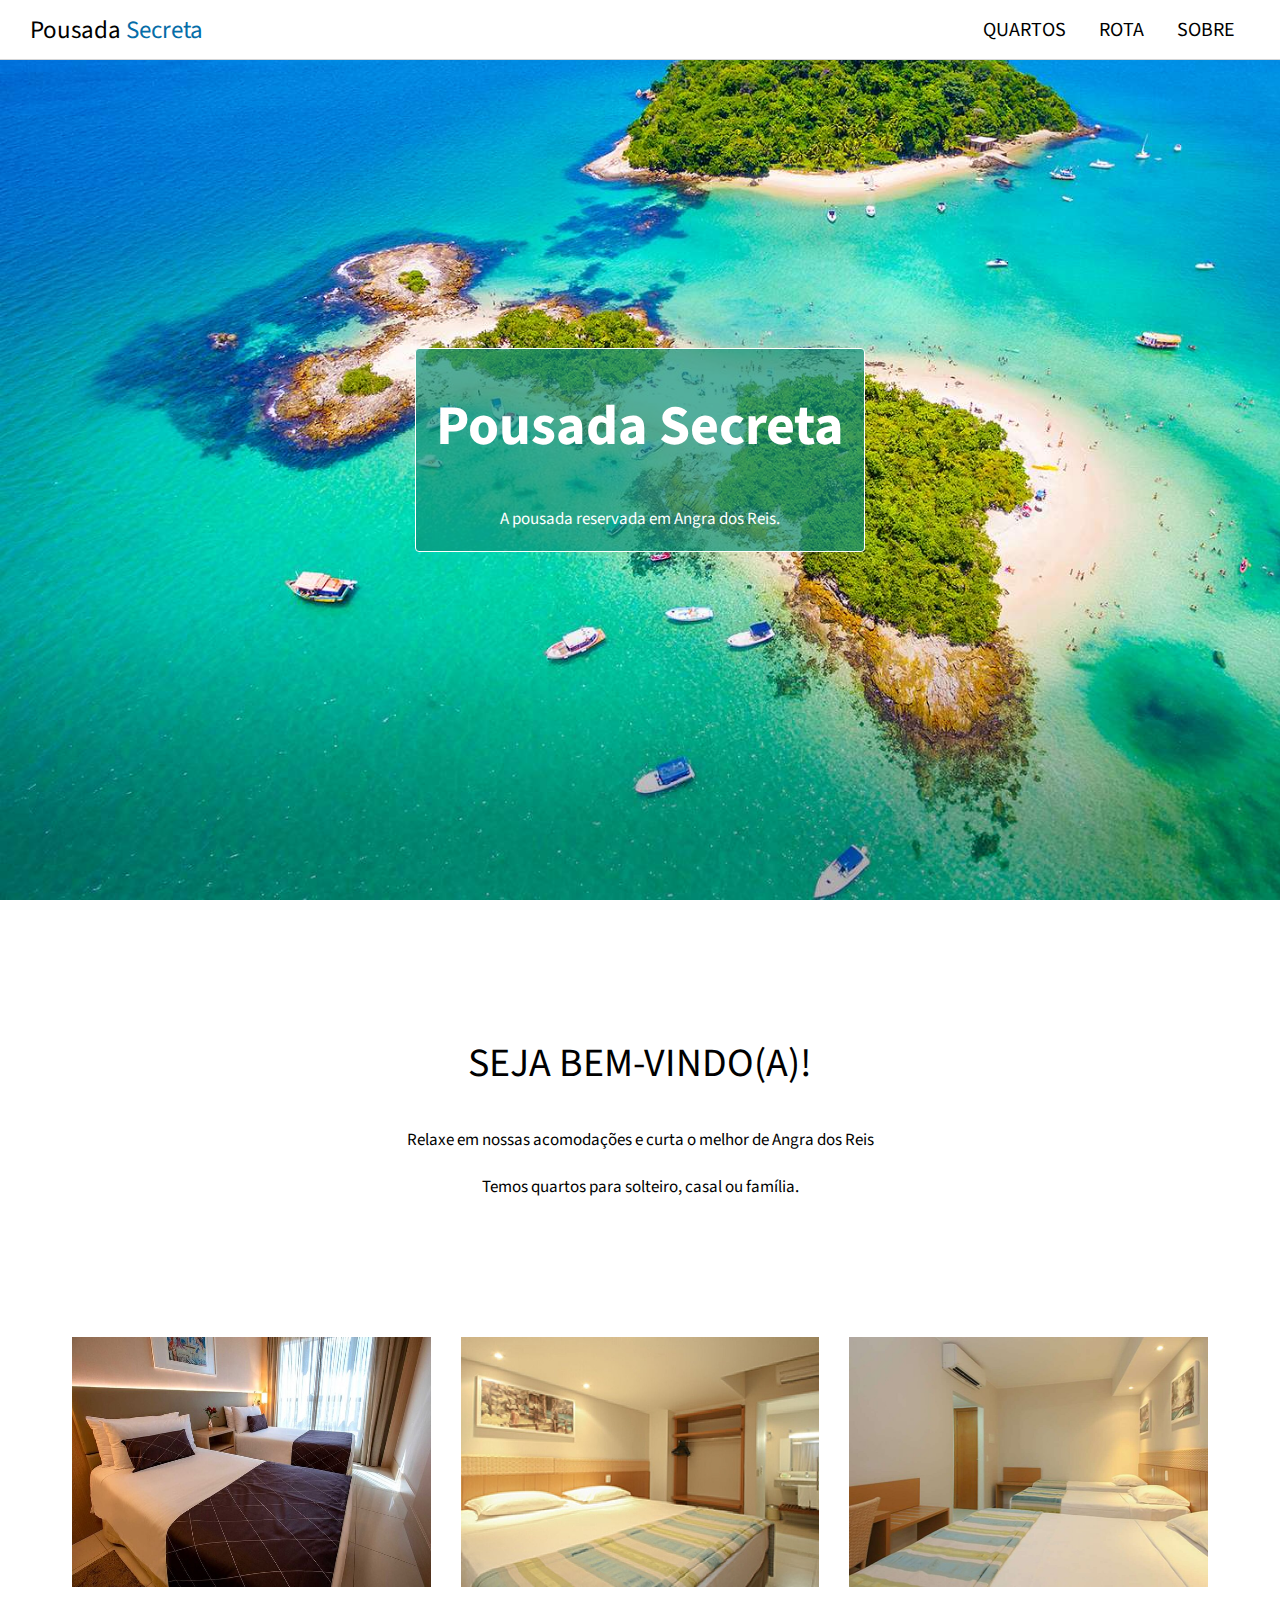
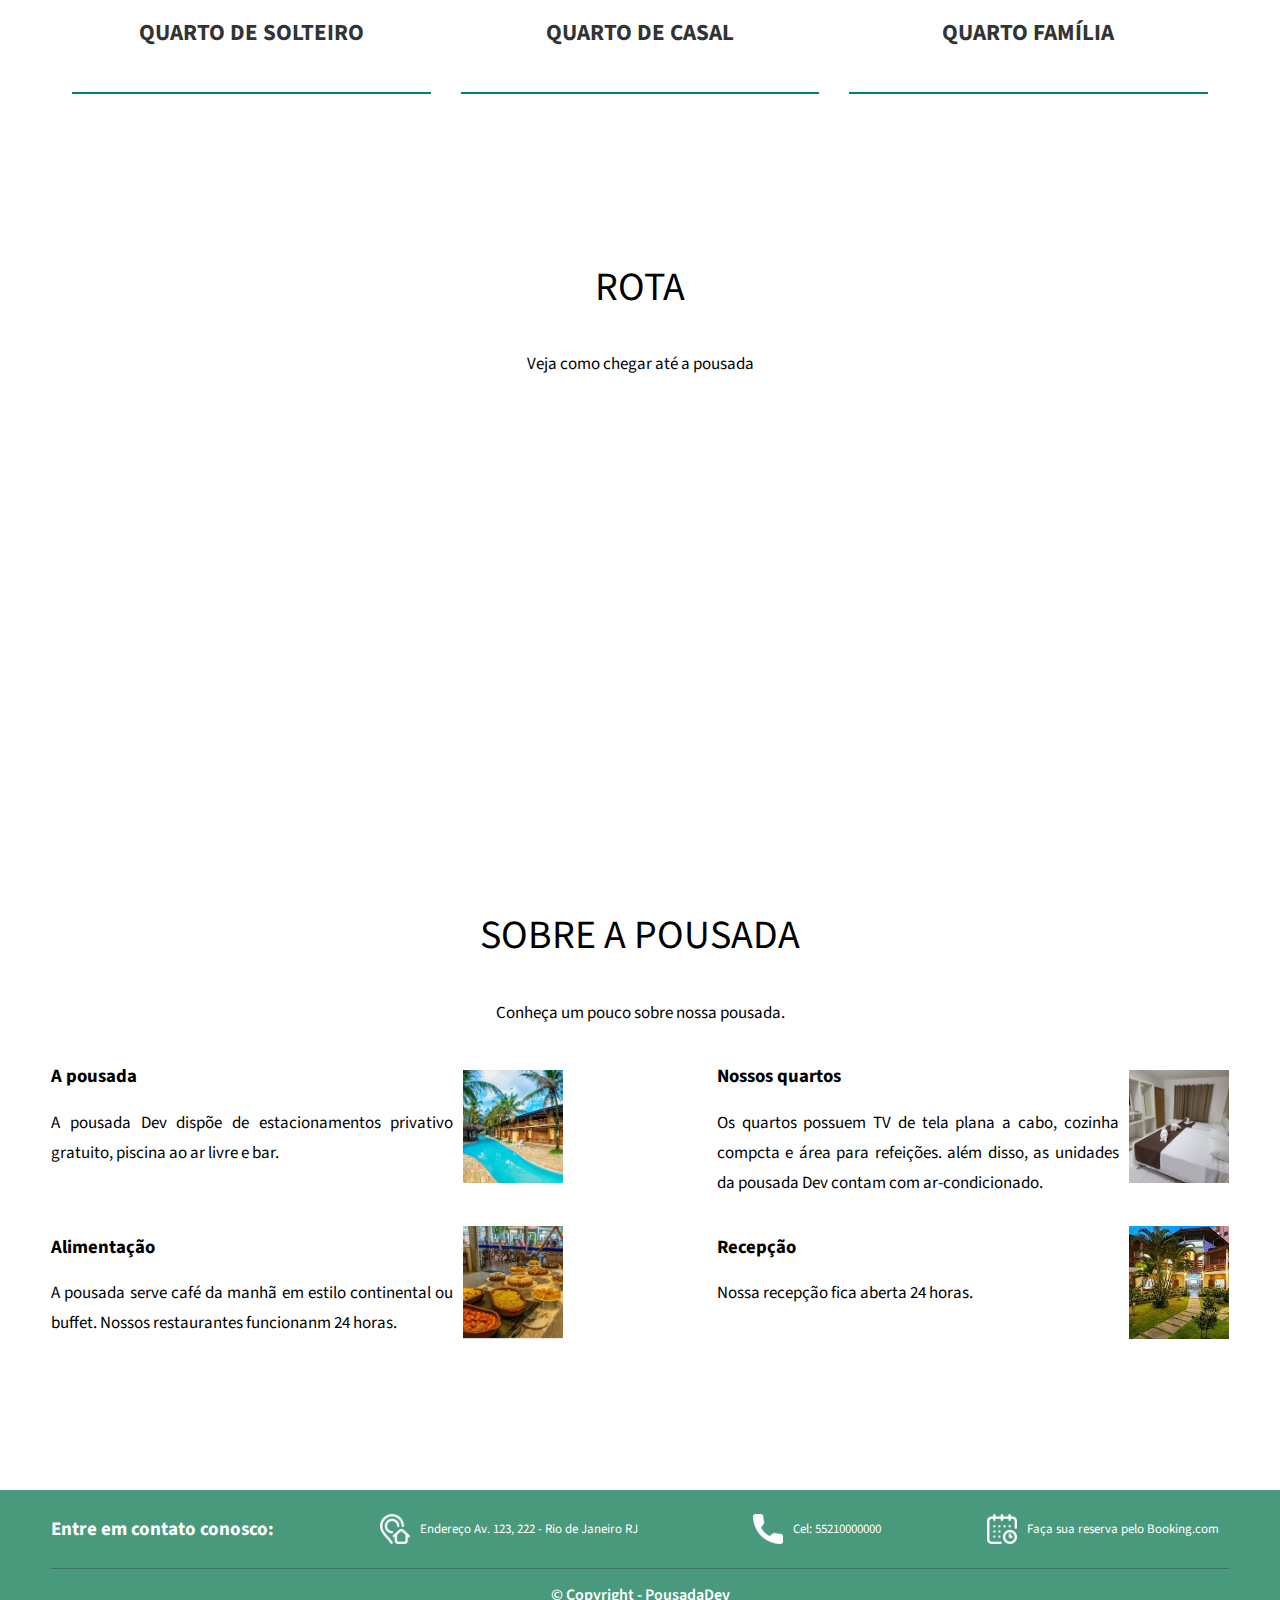
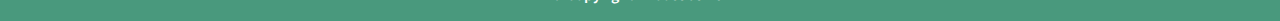
<file: index.html>
<!DOCTYPE html>
<html lang="pt-br">
<head>
    <meta charset="UTF-8">
    <meta name="description" content="Página relacionada a pousada Angra dos Reis">
    <meta http-equiv="X-UA-Compatible" content="IE=edge">
    <meta name="viewport" content="width=device-width, initial-scale=1.0">
    <meta name="robots" content="noindex, nofolow">
    <link rel="stylesheet" href="./CSS/style.css" type="text/css">
    <link rel="stylesheet" href="https://fonts.googleapis.com/css2?family=Source+Sans+Pro:ital,wght@0,200;0,300;0,400;0,600;0,700;0,900;1,200;1,300;1,400;1,600;1,700;1,900&display=swap
    ">
    
    <title>Pousada Secreta</title>
</head>
<body>
    <div class="topo">

            <div class="link">
                 <a href="index.html" class="link-home">Pousada <span>Secreta</span></a>
            </div>

            <div class="link">
                <a href="./page/quartos.html" class="link-topo ">QUARTOS</a>

                <a href="#rota" class="link-topo">ROTA</a>
               <a href="#sobre" class="link-topo">SOBRE</a>
            </div>

    </div>
   
    <div class="principal">
        <div class="background-titulo">
          <div class="cntd-principal titulo">
            <h1>Pousada Secreta</h1>
            <p>A pousada reservada em Angra dos Reis.</p>
          </div>
        </div>

          <div class="cntd-principal boas-vindas">
        <h2>SEJA BEM-VINDO(A)!
        </h2>
        <p>Relaxe em nossas acomodações e curta o melhor de Angra dos Reis </p>
        <p>Temos quartos para solteiro, casal ou família.</p>
         </div>

        <div class="quartos">
          <div class="quartos-desc">
            <div>
            <img src="./assets/quarto-solteiro1.jpg" alt="Duas camas de solteiro para os nossos hóspedes." title="Duas camas de solteiros">
            </div>
            <a href="quartos.html#solteiro"><p>QUARTO DE SOLTEIRO</p></a>
          </div>

          <div class="quartos-desc">
            <div>
            <img src="./assets/quarto-casal1.jpg" alt="Uma cama de casal para os nossos hóspedes." title="uma cama de casal">
            </div>
            <a href="quartos.html#casal"><p>QUARTO DE CASAL</p></a>
          </div>

          <div class="quartos-desc">
            <div>
            <img src="./assets/quarto-familia1.jpg" alt="Três camas para hóspedar a família toda." title="Três camas, uma de casal e duas de solteiro">
            </div>
            <a href="quartos.html#familia"><p>QUARTO FAMÍLIA</p></a>
         </div>
       </div>

     <div class="cntd-principal rota" id="rota">
        <h2>ROTA</h2>
        <p>Veja como chegar até a pousada</p>
        <iframe src="https://www.google.com/maps/embed?pb=!1m18!1m12!1m3!1d470023.65245186805!2d-44.868451449999995!3d-23.021576999999994!2m3!1f0!2f0!3f0!3m2!1i1024!2i768!4f13.1!3m3!1m2!1s0x9c4ddb352efcff%3A0xc5833c7815624f41!2sPousada%20Angra%20Bella!5e0!3m2!1spt-BR!2sbr!4v1672441852371!5m2!1spt-BR!2sbr" width="100%" height="350" style="border:0;" allowfullscreen="" loading="lazy" referrerpolicy="no-referrer-when-downgrade"></iframe>
     </div>
    
     <div class="cntd-principal sobre" id="sobre">
        <div>
            <h2>SOBRE A POUSADA</h2>
            <p>Conheça um pouco sobre nossa pousada.</p>
        </div>

        <div class="informacoes">
            <div class="info">
             <div class="desc">
                <h3>A pousada</h3>
                <p>A pousada Dev dispõe de estacionamentos privativo gratuito, piscina ao ar livre e bar.</p>
                </div>

                <div>
               <img src="./assets/img1.jpg" alt="Imagem relacionada a nossa pousada">
             </div>
            </div>

            <div class="info">
                <div class="desc">
                    <h3>Nossos quartos</h3>
                    <p>Os quartos possuem TV de tela plana a cabo, cozinha compcta e área para refeições. além disso, as unidades da pousada Dev contam com ar-condicionado.</</p>
                </div>

                   <div>
                    <img src="./assets/img2.jpg">
                   </div>
            </div>

           <div class="info">
             <div class="desc">
                <h3>Alimentação</h3>
                <p>A pousada serve café da manhã em estilo continental ou buffet. Nossos restaurantes funcionanm 24 horas.</p>
             </div>
               <div>
                <img src="./assets/img3.jpg">
               </div>
           </div>

           <div class="info">
             <div class="desc">
                <h3>Recepção</h3>
                <p>Nossa recepção fica aberta 24 horas.</p>
             </div>
               <div>
                <img src="./assets/img5.jpg">
               </div>
           </div>
        </div>
    </div>



    </div>
    <div class="rodape">
      <div class="cntd-principal cntd-rodape" >
        <div class="rodape-info">
          <h4>Entre em contato conosco:</h4>
        </div>

        <a class="rodape-info rodape-link" target="_blank" href="https://goo.gl/maps/wPAS58QxiTopxK6w7">
          <img class="rodape-icone" src="assets/icones/endereco.png" alt="Ícone endereco" title="Ícone endereço">
          <p>
            Endereço
            Av. 123, 222 - Rio de Janeiro RJ
          </p>
        </a>

        <div class="rodape-info">
          <img class="rodape-icone" src="assets/icones/telefone.png" alt="Ícone telefone" title="Ícone teleffone">
          
          <p>
            Cel: 55210000000
          </p>
        </div>

        <a class="rodape-info rodape-link" terget="_blank" href="https://www.booking.com/searchresults.pt-br.html?aid=375635;label=msn-wLZ0m4wRNI00wFHQAaaO3w-79920787059858%3Atikwd-79920803013016%3Aaud-808219487%3Aloc-20%3Aneo%3Amte%3Adec%3Aqsbooking;sid=9ca5cbe6c9db71b34b98c0738ea780f4;dest_id=-666610;dest_type=city&">
          <img class="rodape-icone" src="assets/icones/calendario.png" alt="Ícone calendario" title="Ícone calendario">

          <p>
            Faça sua reserva pelo Booking.com
          </p>
        </a>

        <div class="rodape-copyright">
          © Copyright - PousadaDev
        </div>
      </div>
    </div>
</body>
</html>
</file>
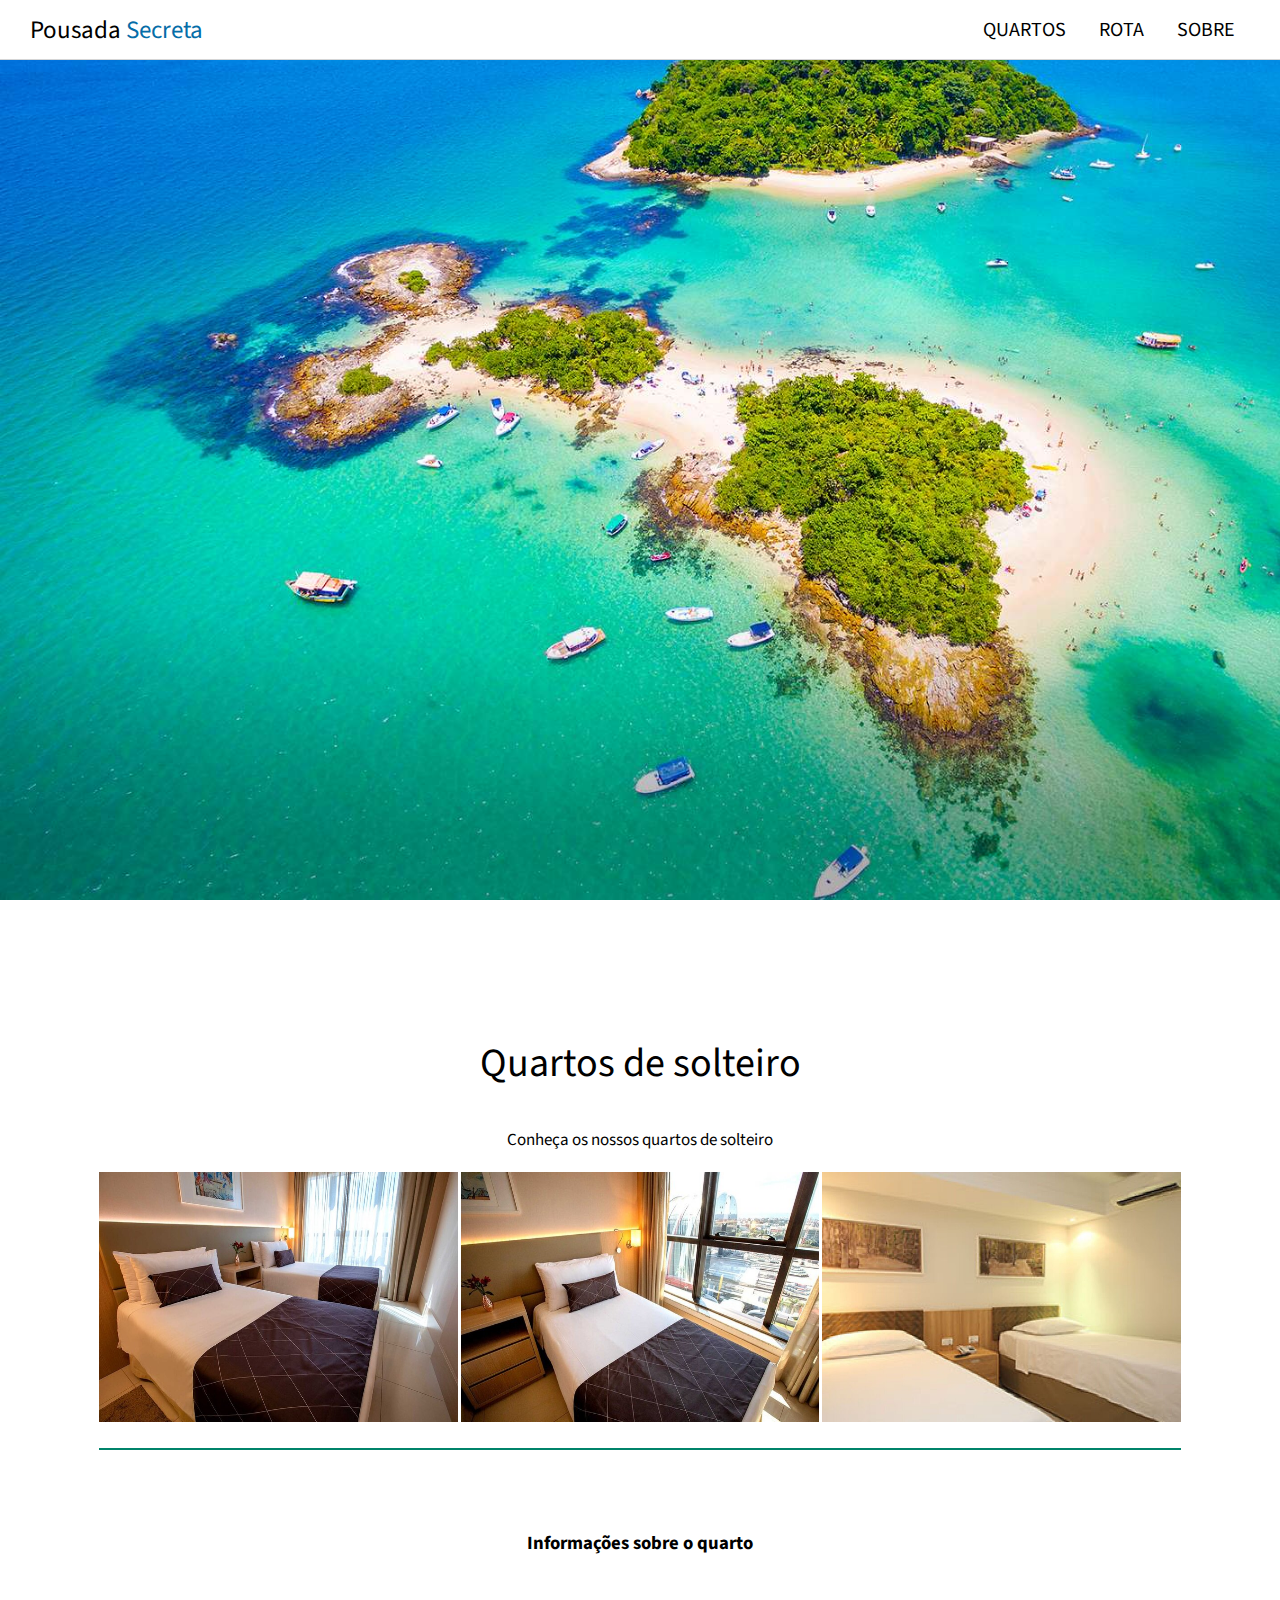
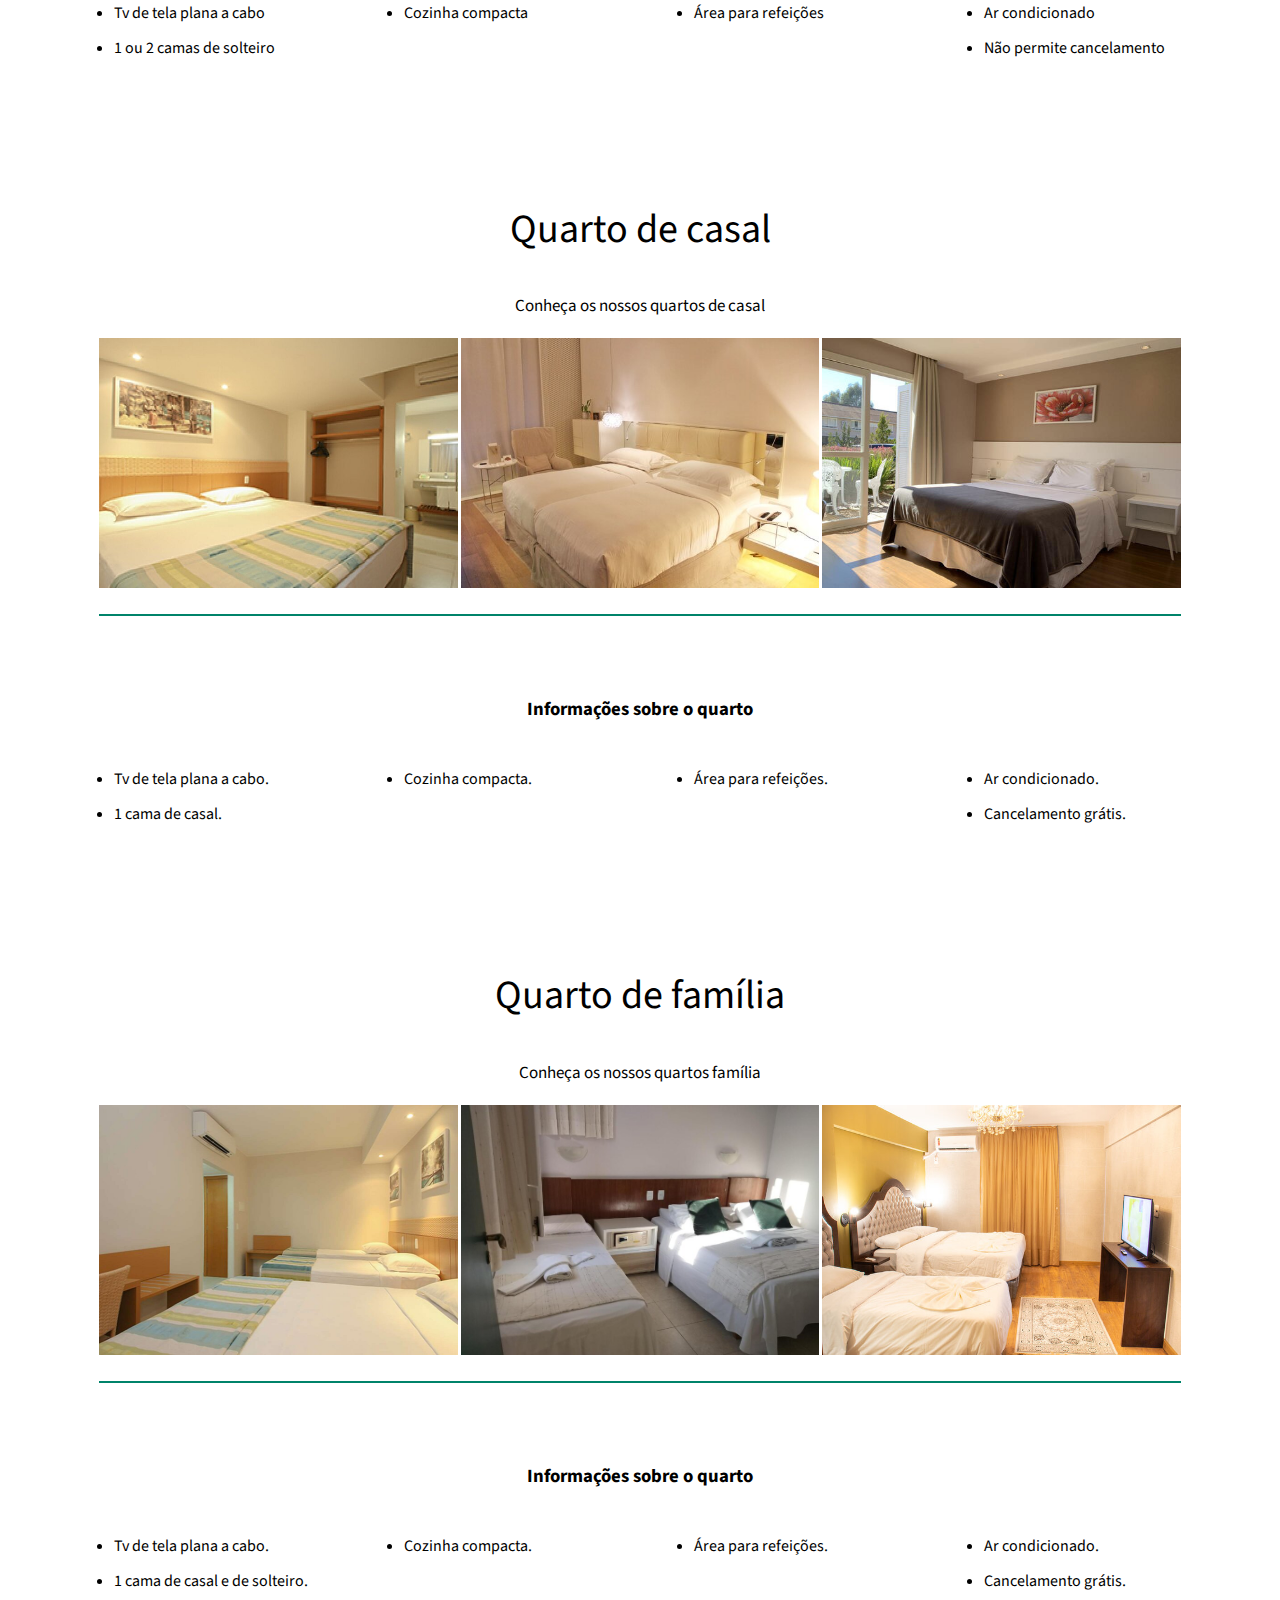
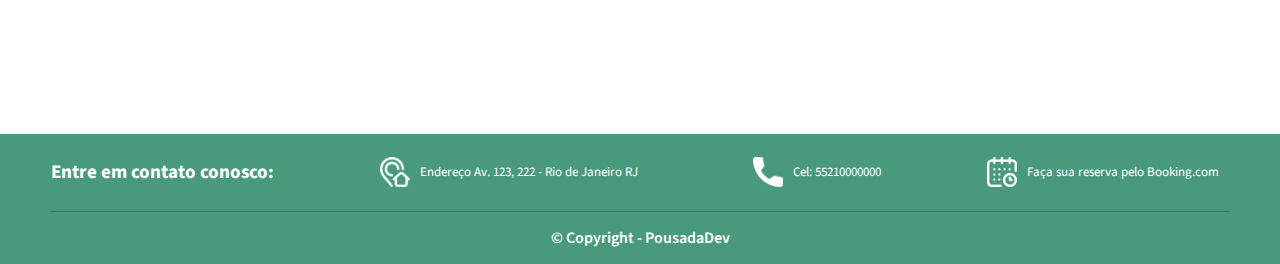
<file: page/quartos.html>
<!DOCTYPE html>
<html>
    <head>
        <meta charset="UTF-8">
        

        <link rel="stylesheet" href="../CSS/style-quartos.css">
        <link rel="stylesheet" href="../CSS/style.css">
        <link rel="stylesheet" href="https://fonts.googleapis.com/css2?family=Source+Sans+Pro:ital,wght@0,200;0,300;0,400;0,600;0,700;0,900;1,200;1,300;1,400;1,600;1,700;1,900&display=swap">
    
        <title>Quartos - Pousada secreta </title>
    </head>
    
    <body>
        <div class="topo">
            <div class="link">
                 <a href="../index.html" class="link-home">Pousada <span>Secreta</span></a>
            </div>
    
            <div class="link">
                <a href="quartos.html" class="link-topo">QUARTOS</a>
                <a href="../index.html#rota" class="link-topo">ROTA</a>
               <a href="../index.html#sobre" class="link-topo">SOBRE</a>
            </div>
        </div>
    
        <div class="principal">
            <div class="background-titulo"></div>
            
        <div class="cntd-principal" id="solteiro">
            <h2>Quartos de solteiro</h2>
            <p>Conheça os nossos quartos de solteiro</p>

         <div class="quartos">
            <div class="quartos-desc">
                <img src="../assets/quarto-solteiro1.jpg" alt="Quarto de solteiro 1" title="Quarto de solteiro 1">
                <img src="../assets/quarto-solteiro2.jpg" alt="Quarto de solteiro 2" title="Quarto de solteiro 2">
                <img src="../assets/quarto-solteiro3.jpg" alt="Quarto de solteiro 3" title="Quarto de solteiro 3">
            </div>
         </div>

            <div>
                <h3>Informações sobre o quarto</h3>
                <ul>
                    <li>Tv de tela plana a cabo</li>
                    <li>Cozinha compacta</li>
                    <li>Área para refeições</li>
                    <li>Ar condicionado</li>
                    <li>1 ou 2 camas de solteiro</li>
                    <li>Não permite cancelamento</li>
                </ul>
            </div>
        </div>
          
          <div class="cntd-principal" id="casal">
            <h2>Quarto de casal</h2>
            <p>Conheça os nossos quartos de casal</p>
    
            <div class="quartos">
              <div class="quartos-desc">
                <img src="../assets/quarto-casal1.jpg" alt="Quarto de casal 1" title="Quarto de casal 1">
                <img src="../assets/quarto-casal2.jpg" alt="Quarto de casal 2" title="Quarto de casal 2">
                <img src="../assets/quarto-casal3.jpg" alt="Quarto de casal 3" title="Quarto de casal 3">
              </div>
            </div>

            <div>
                <h3>Informações sobre o quarto</h3>
                <ul>
                    <li>Tv de tela plana a cabo.</li>
                    <li>Cozinha compacta.</li>
                    <li>Área para refeições.</li>
                    <li>Ar condicionado.</li>
                    <li>1 cama de casal.</li>
                    <li>Cancelamento grátis.</li>
                </ul>
            </div>
          </div>

          <div class="cntd-principal" id="familia">
            <h2>Quarto de família</h2>
            <p>Conheça os nossos quartos família</p>
    
            <div class="quartos">
              <div class="quartos-desc">
                <img src="../assets/quarto-familia1.jpg" alt="Quarto de familia 1" title="Quarto de familia 1">
                <img src="../assets/quarto-familia2.jpg" alt="Quarto de familia 2" title="Quarto de familia 2">
                <img src="../assets/quarto-familia3.jpg" alt="Quarto de familia 3" title="Quarto de familia 3">
              </div>
            </div>

            <div>
                <h3>Informações sobre o quarto</h3>
                <ul>
                    <li>Tv de tela plana a cabo.</li>
                    <li>Cozinha compacta.</li>
                    <li>Área para refeições.</li>
                    <li>Ar condicionado.</li>
                    <li>1 cama de casal e de solteiro.</li>
                    <li>Cancelamento grátis.</li>
                </ul>
            </div>
          </div>
        </div>

    <div class="rodape">
      <div class="cntd-principal cntd-rodape" >
        <div class="rodape-info">
          <h4>Entre em contato conosco:</h4>
        </div>

        <a class="rodape-info rodape-link" target="_blank" href="https://goo.gl/maps/wPAS58QxiTopxK6w7">
          <img class="rodape-icone" src="../assets/icones/endereco.png" alt="Ícone endereco" title="Ícone endereço">
          <p>
            Endereço
            Av. 123, 222 - Rio de Janeiro RJ
          </p>
        </a>

        <div class="rodape-info">
          <img class="rodape-icone" src="../assets/icones/telefone.png" alt="Ícone telefone" title="Ícone teleffone">
          
          <p>
            Cel: 55210000000
          </p>
        </div>

        <a class="rodape-info rodape-link" terget="_blank" href="https://www.booking.com/searchresults.pt-br.html?aid=375635;label=msn-wLZ0m4wRNI00wFHQAaaO3w-79920787059858%3Atikwd-79920803013016%3Aaud-808219487%3Aloc-20%3Aneo%3Amte%3Adec%3Aqsbooking;sid=9ca5cbe6c9db71b34b98c0738ea780f4;dest_id=-666610;dest_type=city&">
          <img class="rodape-icone" src="../assets/icones/calendario.png" alt="Ícone calendario" title="Ícone calendario">

          <p>
            Faça sua reserva pelo Booking.com
          </p>
        </a>

        <div class="rodape-copyright">
          © Copyright - PousadaDev
        </div>
      </div>
    </div>
    
    
    
    
    </body>
</html>
</file>
<file: CSS/style.css>
*{
    box-sizing: border-box;
}
body {
   font-family: 'Source Sans Pro', sans-serif;
   margin: 0;
   padding: 0;
}

.topo{
    width:100%;
    background-color: #fff;
    border-bottom: 1px solid #d5d5d5;
    position: fixed;
    top:0;
    height: 60px;
   display: flex;
   justify-content: space-between;
   align-items: center;
}


.link-home{
    font-size: 25px;
    color: #000;
    font-weight:normal;
    text-decoration: none;
}

span{
    color: rgb(5, 109, 168);
}

.link-topo{
    color: #000;
    text-decoration: none;
    font-weight: normal;
    font-size: 20px;
    margin: 0 15px;
}

.link{
    margin: 0 30px;
}

.background-titulo{
    background-image: url('../assets/img-fundo.jpg');
    background-repeat: no-repeat;
    background-size: cover;
    height: 100vh;
    display: flex;
    justify-content: center;
    align-items: center;
}

.titulo{
  color: #fff;
  font-size: 28px;
  background-color: #0a9077b3;
  border: 1px solid;
  padding: 0 20px;
  border-radius: 4px;
  text-align: center;
}

.cntd-principal{
    text-align: center;
    margin: 15vh auto 15vh auto;
}
.cntd-principal h2{
    font-size: 40px;
    font-weight: normal;

}

.cntd-principal p{
    font-size: 17px;
    font-weight: normal;
    line-height: 30px;
}

.quartos{
    display: flex;
    flex-flow: row wrap;
    justify-content: center;

}

.quartos-desc {
    margin: 0 15px 30px 15px;
    padding-bottom: 20px;
    border-bottom: 2px solid #00836a;
    text-decoration: none;
    color: #3d3d3d;

  }

.quartos-desc img{
    min-width: 350px;
    min-height: 250px;
    width: 28vw;
    height: 24vh;

}

.quartos-desc a{
    text-decoration: none;
    font-weight: bold;
    font-size: 23px;
    color: #333;
}
.quartos-desc a p{
    text-align: center;
}

iframe{
    margin-top: 20px;
}

.info img{
    width: 100px;
    height: 113px;
    object-fit: cover;
    margin-left: 10px;
}
.informacoes{
    width: 100%;
    display: flex;
    flex-wrap: wrap;
    justify-content: space-between;
    
    
}
.info{
    width: 40%;
    margin: 0 4vw;
    display: flex;
    justify-content: space-between;
    align-items: center;
}

.desc{
    align-self: baseline;
    flex: 1 1 auto;
    text-align: justify;
}

.rodape-copyright {
    text-align: center;
    padding: 15px;
    border-top: 1px solid #3b7863;
    color: #fff;
    font-weight: 600;
    width: 100%;
  }
  
  .rodape {
    background-color: #49997d;
    color:#fff;

  }
  
  .rodape h4 {
    font-size: 19px;
  }
  
  .cntd-rodape {
    display: flex;
    flex-wrap: wrap;
    justify-content: space-between;
    margin:0 4vw;
  }
  
  .rodape-info {
    
    display: flex;
    align-items: center;
  }
  
  .rodape-link{
    margin-right: 10px;
    color: #fff;
    text-decoration: none;
  }
  
  .rodape-icone {
    width: 30px;
    height: 30px;
    margin-right: 10px;
  }
  
  .rodape-info a{
    text-decoration: none;
    color: #fff;
  }

  .rodape-info p{
    font-size: 13px;
  }

  a:hover{
    transition: 0.5s;
    padding: 4px 4px;
    border-bottom: 1px solid rgba(0, 0, 0, 0.459);
  }
</file>
<file: CSS/style-quartos.css>
ul{
    display: flex;
    flex-wrap: wrap;
    justify-content: space-between;
    align-items: center;
    width: 90%;
    margin: 0 auto;
    margin-top: 40px;
    
}

ul li{
    flex-wrap: wrap;
    margin: 0 10px;
    text-align: left;
    width: 20%;
    line-height: 35px;
    align-self: baseline;
    
}

li{
    flex-flow: 1 1 auto;
}

h3{
    margin-top: 50px;
}
</file>
